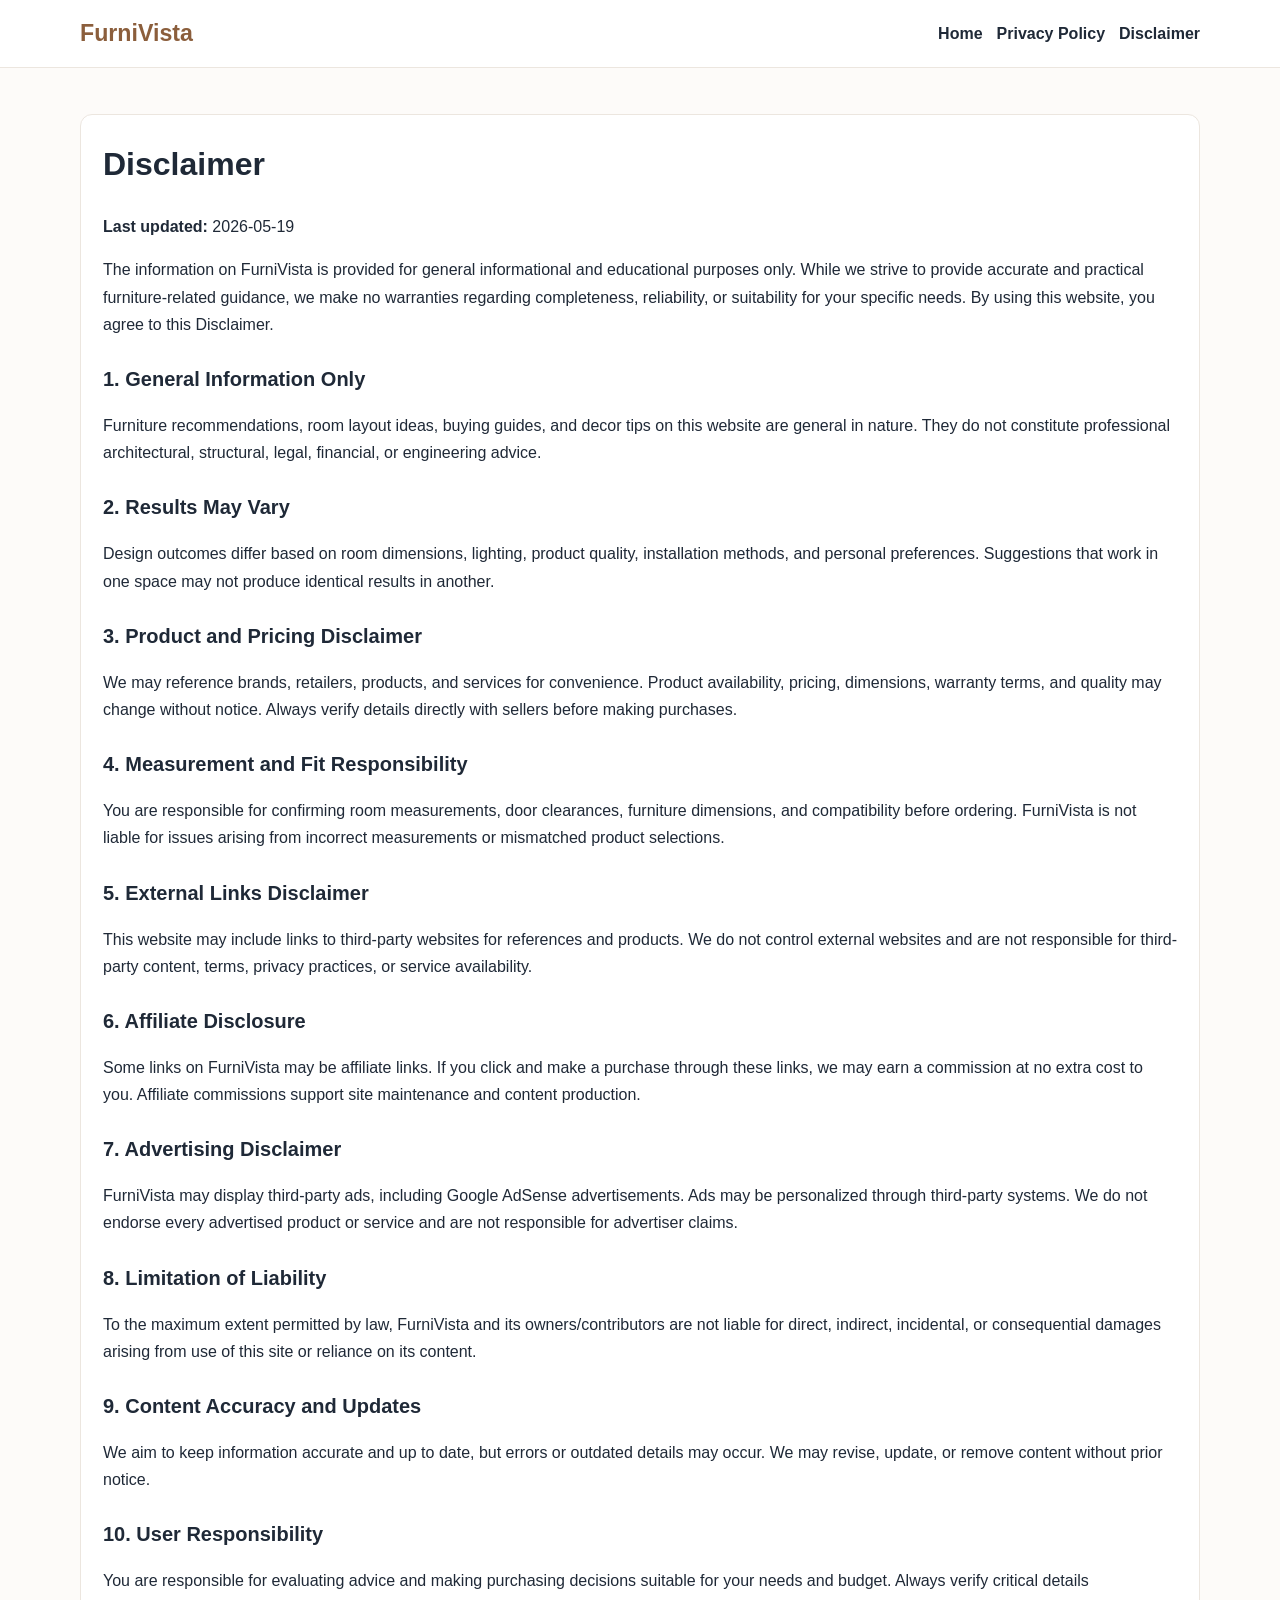
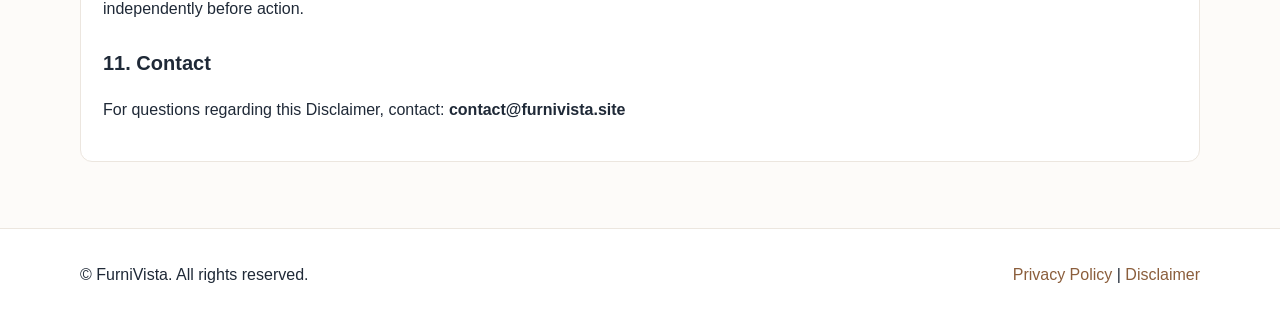
<file: public/disclaimer.html>
<!DOCTYPE html>
<html lang="en">
<head>
  <meta charset="UTF-8" />
  <meta name="viewport" content="width=device-width, initial-scale=1.0" />
  <title>Disclaimer | FurniVista</title>
  <meta name="description" content="Read the FurniVista Disclaimer regarding furniture advice, product references, affiliate links, ads, and liability limits." />
  <meta name="robots" content="index, follow" />
  <link rel="canonical" href="https://furnivista.site/disclaimer.html" />
  <link rel="stylesheet" href="styles.css" />
</head>
<body>
  <header class="site-header">
    <div class="container nav-wrap">
      <a class="logo" href="index.html">FurniVista</a>
      <nav>
        <ul class="nav-links">
          <li><a href="index.html">Home</a></li>
          <li><a href="privacy-policy.html">Privacy Policy</a></li>
          <li><a href="disclaimer.html">Disclaimer</a></li>
        </ul>
      </nav>
    </div>
  </header>

  <main class="section">
    <div class="container legal">
      <h1>Disclaimer</h1>
      <p><strong>Last updated:</strong> 2026-05-19</p>

      <p>
        The information on FurniVista is provided for general informational and educational purposes only.
        While we strive to provide accurate and practical furniture-related guidance, we make no warranties regarding
        completeness, reliability, or suitability for your specific needs. By using this website, you agree to this Disclaimer.
      </p>

      <h2>1. General Information Only</h2>
      <p>
        Furniture recommendations, room layout ideas, buying guides, and decor tips on this website are general in nature.
        They do not constitute professional architectural, structural, legal, financial, or engineering advice.
      </p>

      <h2>2. Results May Vary</h2>
      <p>
        Design outcomes differ based on room dimensions, lighting, product quality, installation methods, and personal preferences.
        Suggestions that work in one space may not produce identical results in another.
      </p>

      <h2>3. Product and Pricing Disclaimer</h2>
      <p>
        We may reference brands, retailers, products, and services for convenience.
        Product availability, pricing, dimensions, warranty terms, and quality may change without notice.
        Always verify details directly with sellers before making purchases.
      </p>

      <h2>4. Measurement and Fit Responsibility</h2>
      <p>
        You are responsible for confirming room measurements, door clearances, furniture dimensions,
        and compatibility before ordering. FurniVista is not liable for issues arising from incorrect measurements
        or mismatched product selections.
      </p>

      <h2>5. External Links Disclaimer</h2>
      <p>
        This website may include links to third-party websites for references and products.
        We do not control external websites and are not responsible for third-party content,
        terms, privacy practices, or service availability.
      </p>

      <h2>6. Affiliate Disclosure</h2>
      <p>
        Some links on FurniVista may be affiliate links. If you click and make a purchase through these links,
        we may earn a commission at no extra cost to you. Affiliate commissions support site maintenance and content production.
      </p>

      <h2>7. Advertising Disclaimer</h2>
      <p>
        FurniVista may display third-party ads, including Google AdSense advertisements.
        Ads may be personalized through third-party systems. We do not endorse every advertised product or service
        and are not responsible for advertiser claims.
      </p>

      <h2>8. Limitation of Liability</h2>
      <p>
        To the maximum extent permitted by law, FurniVista and its owners/contributors are not liable for direct,
        indirect, incidental, or consequential damages arising from use of this site or reliance on its content.
      </p>

      <h2>9. Content Accuracy and Updates</h2>
      <p>
        We aim to keep information accurate and up to date, but errors or outdated details may occur.
        We may revise, update, or remove content without prior notice.
      </p>

      <h2>10. User Responsibility</h2>
      <p>
        You are responsible for evaluating advice and making purchasing decisions suitable for your needs and budget.
        Always verify critical details independently before action.
      </p>

      <h2>11. Contact</h2>
      <p>
        For questions regarding this Disclaimer, contact:
        <strong>contact@furnivista.site</strong>
      </p>
    </div>
  </main>

  <footer class="site-footer">
    <div class="container footer-grid">
      <p>© <span id="year"></span> FurniVista. All rights reserved.</p>
      <p>
        <a href="privacy-policy.html">Privacy Policy</a> |
        <a href="disclaimer.html">Disclaimer</a>
      </p>
    </div>
  </footer>
</body>
</html>
</file>
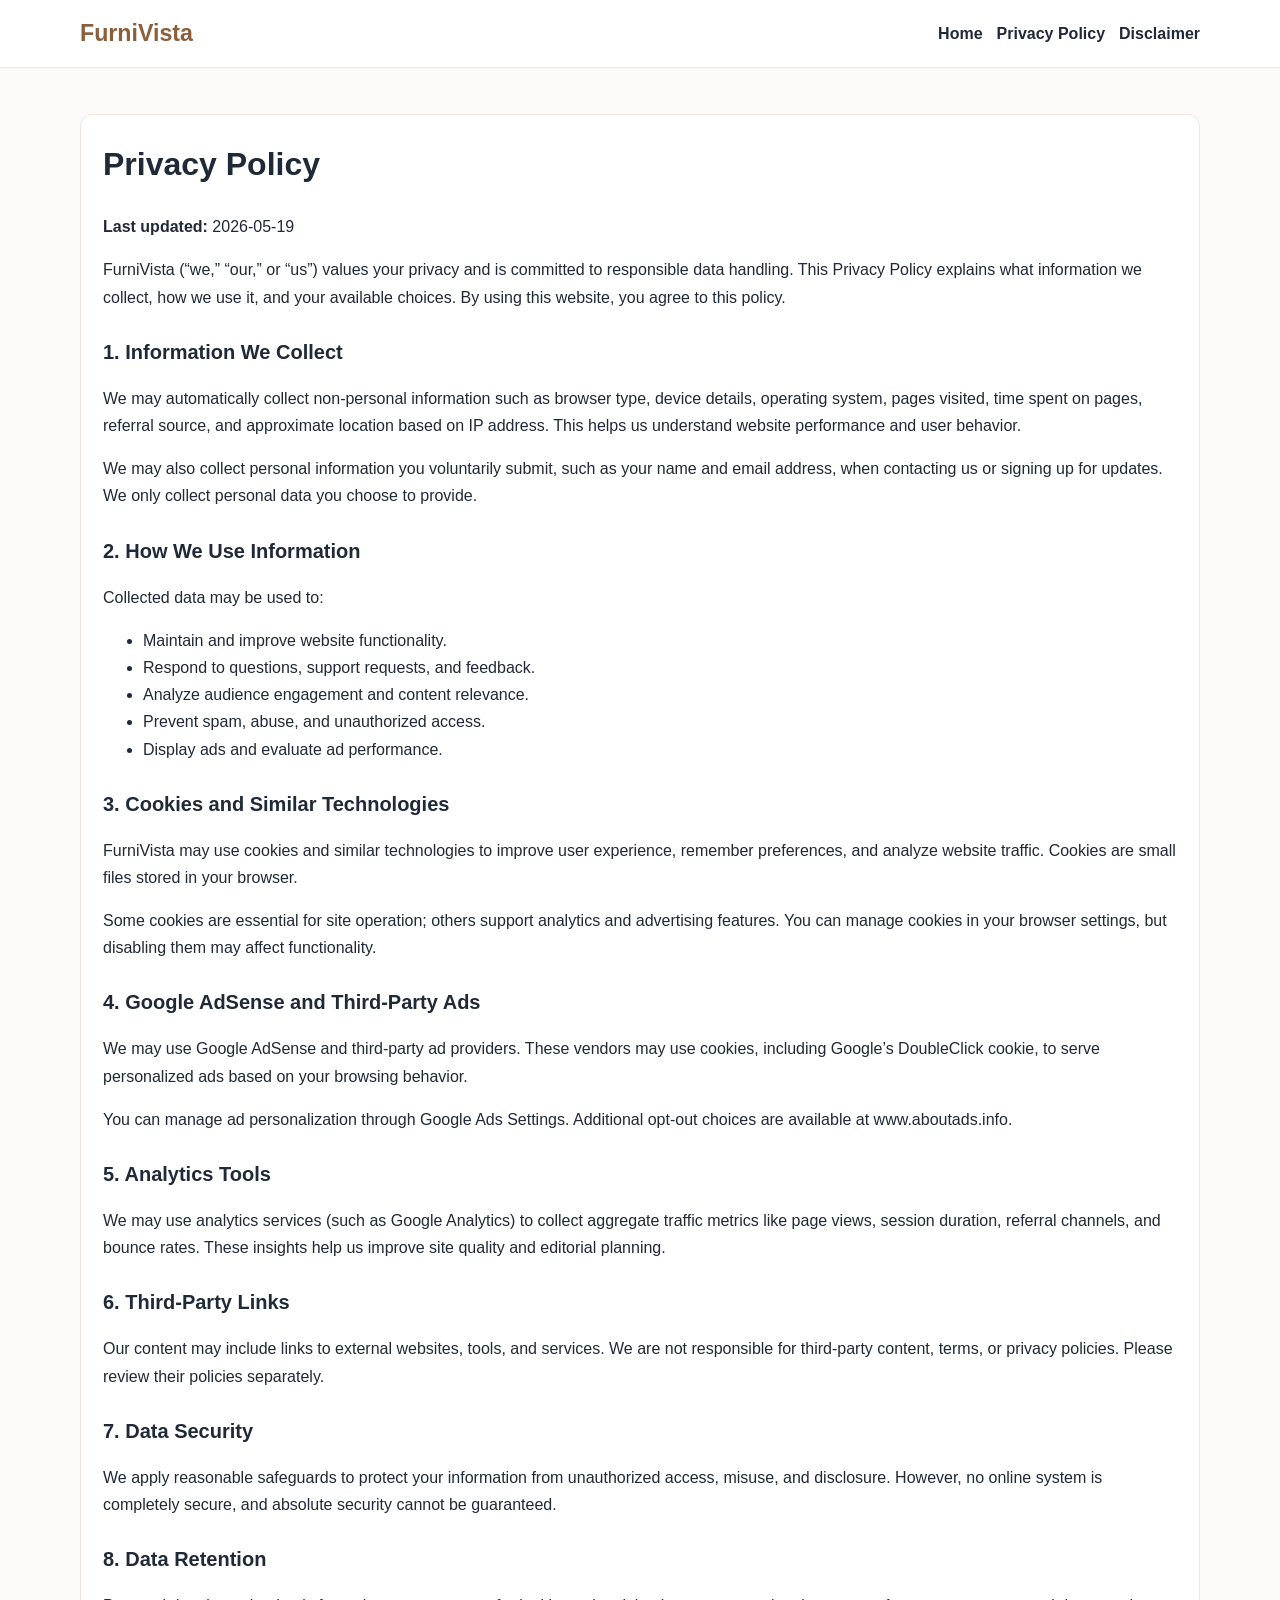
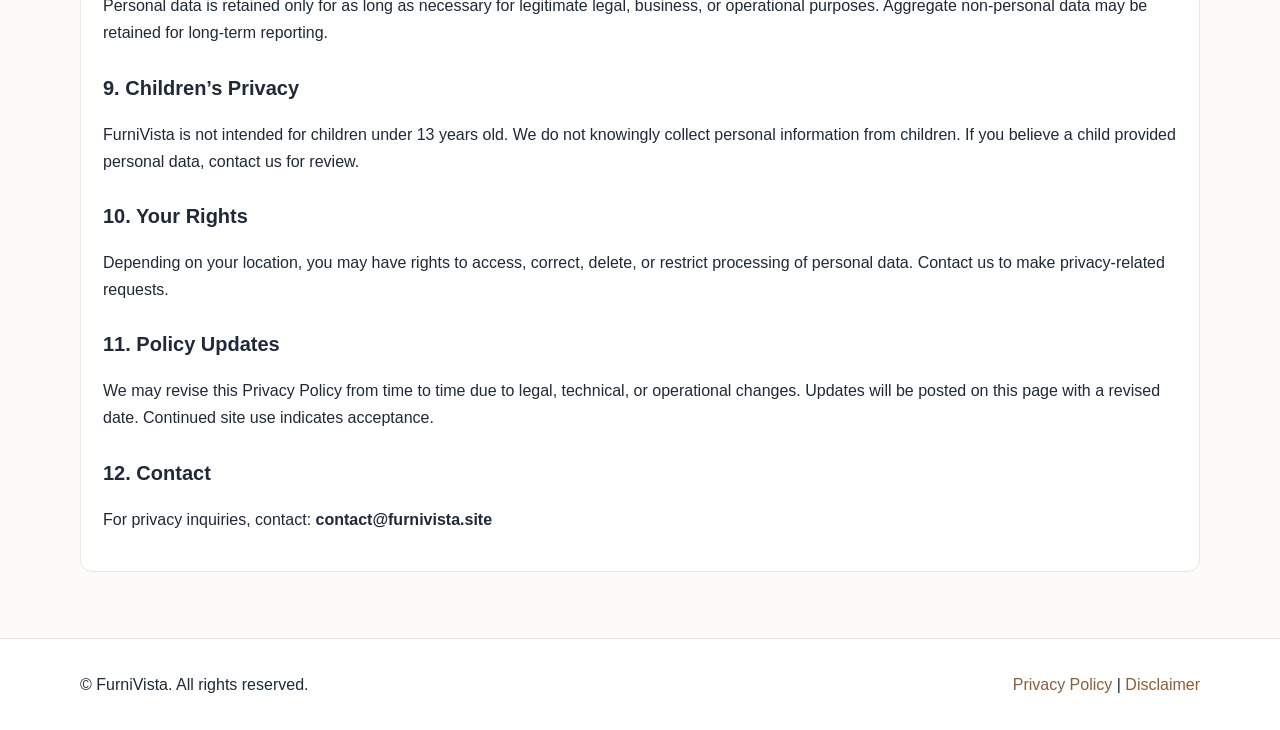
<file: public/privacy-policy.html>
<!DOCTYPE html>
<html lang="en">
<head>
  <meta charset="UTF-8" />
  <meta name="viewport" content="width=device-width, initial-scale=1.0" />
  <title>Privacy Policy | FurniVista</title>
  <meta name="description" content="Read FurniVista Privacy Policy for details on cookies, analytics, third-party ads, and personal data rights." />
  <meta name="robots" content="index, follow" />
  <link rel="canonical" href="https://furnivista.site/privacy-policy.html" />
  <link rel="stylesheet" href="styles.css" />
</head>
<body>
  <header class="site-header">
    <div class="container nav-wrap">
      <a class="logo" href="index.html">FurniVista</a>
      <nav>
        <ul class="nav-links">
          <li><a href="index.html">Home</a></li>
          <li><a href="privacy-policy.html">Privacy Policy</a></li>
          <li><a href="disclaimer.html">Disclaimer</a></li>
        </ul>
      </nav>
    </div>
  </header>

  <main class="section">
    <div class="container legal">
      <h1>Privacy Policy</h1>
      <p><strong>Last updated:</strong> 2026-05-19</p>

      <p>
        FurniVista (“we,” “our,” or “us”) values your privacy and is committed to responsible data handling.
        This Privacy Policy explains what information we collect, how we use it, and your available choices.
        By using this website, you agree to this policy.
      </p>

      <h2>1. Information We Collect</h2>
      <p>
        We may automatically collect non-personal information such as browser type, device details,
        operating system, pages visited, time spent on pages, referral source, and approximate location
        based on IP address. This helps us understand website performance and user behavior.
      </p>
      <p>
        We may also collect personal information you voluntarily submit, such as your name and email address,
        when contacting us or signing up for updates. We only collect personal data you choose to provide.
      </p>

      <h2>2. How We Use Information</h2>
      <p>Collected data may be used to:</p>
      <ul>
        <li>Maintain and improve website functionality.</li>
        <li>Respond to questions, support requests, and feedback.</li>
        <li>Analyze audience engagement and content relevance.</li>
        <li>Prevent spam, abuse, and unauthorized access.</li>
        <li>Display ads and evaluate ad performance.</li>
      </ul>

      <h2>3. Cookies and Similar Technologies</h2>
      <p>
        FurniVista may use cookies and similar technologies to improve user experience,
        remember preferences, and analyze website traffic. Cookies are small files stored in your browser.
      </p>
      <p>
        Some cookies are essential for site operation; others support analytics and advertising features.
        You can manage cookies in your browser settings, but disabling them may affect functionality.
      </p>

      <h2>4. Google AdSense and Third-Party Ads</h2>
      <p>
        We may use Google AdSense and third-party ad providers. These vendors may use cookies,
        including Google’s DoubleClick cookie, to serve personalized ads based on your browsing behavior.
      </p>
      <p>
        You can manage ad personalization through Google Ads Settings.
        Additional opt-out choices are available at www.aboutads.info.
      </p>

      <h2>5. Analytics Tools</h2>
      <p>
        We may use analytics services (such as Google Analytics) to collect aggregate traffic metrics
        like page views, session duration, referral channels, and bounce rates.
        These insights help us improve site quality and editorial planning.
      </p>

      <h2>6. Third-Party Links</h2>
      <p>
        Our content may include links to external websites, tools, and services.
        We are not responsible for third-party content, terms, or privacy policies.
        Please review their policies separately.
      </p>

      <h2>7. Data Security</h2>
      <p>
        We apply reasonable safeguards to protect your information from unauthorized access,
        misuse, and disclosure. However, no online system is completely secure, and absolute security cannot be guaranteed.
      </p>

      <h2>8. Data Retention</h2>
      <p>
        Personal data is retained only for as long as necessary for legitimate legal, business,
        or operational purposes. Aggregate non-personal data may be retained for long-term reporting.
      </p>

      <h2>9. Children’s Privacy</h2>
      <p>
        FurniVista is not intended for children under 13 years old.
        We do not knowingly collect personal information from children.
        If you believe a child provided personal data, contact us for review.
      </p>

      <h2>10. Your Rights</h2>
      <p>
        Depending on your location, you may have rights to access, correct, delete,
        or restrict processing of personal data. Contact us to make privacy-related requests.
      </p>

      <h2>11. Policy Updates</h2>
      <p>
        We may revise this Privacy Policy from time to time due to legal, technical, or operational changes.
        Updates will be posted on this page with a revised date. Continued site use indicates acceptance.
      </p>

      <h2>12. Contact</h2>
      <p>
        For privacy inquiries, contact:
        <strong>contact@furnivista.site</strong>
      </p>
    </div>
  </main>

  <footer class="site-footer">
    <div class="container footer-grid">
      <p>© <span id="year"></span> FurniVista. All rights reserved.</p>
      <p>
        <a href="privacy-policy.html">Privacy Policy</a> |
        <a href="disclaimer.html">Disclaimer</a>
      </p>
    </div>
  </footer>
</body>
</html>
</file>
<file: public/styles.css>
:root {
  --bg: #fdfbf9;
  --text: #1f2937;
  --muted: #667085;
  --brand: #8b5e3c;
  --brand-dark: #6f4a30;
  --card: #ffffff;
  --border: #ece6df;
}

* { box-sizing: border-box; }

body {
  margin: 0;
  font-family: Arial, Helvetica, sans-serif;
  line-height: 1.7;
  color: var(--text);
  background: var(--bg);
}

.container {
  width: min(1120px, 92%);
  margin: 0 auto;
}

.site-header {
  position: sticky;
  top: 0;
  z-index: 99;
  background: #fff;
  border-bottom: 1px solid var(--border);
}

.nav-wrap {
  display: flex;
  justify-content: space-between;
  align-items: center;
  gap: 12px;
  padding: 14px 0;
}

.logo {
  color: var(--brand);
  text-decoration: none;
  font-size: 1.45rem;
  font-weight: 700;
}

.nav-links {
  list-style: none;
  display: flex;
  gap: 14px;
  margin: 0;
  padding: 0;
  flex-wrap: wrap;
}

.nav-links a {
  text-decoration: none;
  color: var(--text);
  font-weight: 600;
}

.nav-links a:hover { color: var(--brand); }

.hero { padding: 48px 0; }

.hero-grid {
  display: grid;
  grid-template-columns: 1.1fr 1fr;
  gap: 24px;
  align-items: center;
}

.hero h1 {
  margin: 0 0 12px;
  font-size: clamp(2rem, 4.2vw, 3rem);
  line-height: 1.2;
}

.hero p {
  color: var(--muted);
  margin-bottom: 20px;
}

.hero img {
  width: 100%;
  height: 390px;
  object-fit: cover;
  border-radius: 14px;
  border: 1px solid var(--border);
}

.btn {
  display: inline-block;
  background: var(--brand);
  color: #fff;
  text-decoration: none;
  font-weight: 700;
  padding: 10px 18px;
  border-radius: 8px;
}

.btn:hover { background: var(--brand-dark); }

.section { padding: 46px 0; }

.alt {
  background: #fff;
  border-top: 1px solid var(--border);
  border-bottom: 1px solid var(--border);
}

h2 {
  margin: 0 0 16px;
  font-size: 1.8rem;
}

.card-grid {
  display: grid;
  grid-template-columns: repeat(3, 1fr);
  gap: 18px;
}

.card {
  background: var(--card);
  border: 1px solid var(--border);
  border-radius: 12px;
  overflow: hidden;
}

.card img {
  width: 100%;
  height: 220px;
  object-fit: cover;
}

.card-body { padding: 14px; }

.card-body h3 { margin: 0 0 8px; }

.card-body p { margin: 0; color: var(--muted); }

.two-col {
  display: grid;
  grid-template-columns: 1fr 1fr;
  gap: 22px;
  align-items: center;
}

.two-col img {
  width: 100%;
  height: 330px;
  object-fit: cover;
  border-radius: 12px;
  border: 1px solid var(--border);
}

.tips-list { margin: 0; padding-left: 20px; }

.ads-note .ad-box {
  margin-top: 10px;
  padding: 24px;
  border: 2px dashed #d3d3d3;
  border-radius: 10px;
  background: #fafafa;
  color: #666;
  text-align: center;
}

.legal {
  background: #fff;
  border: 1px solid var(--border);
  border-radius: 12px;
  padding: 22px;
}

.legal h1 { margin-top: 0; }

.legal h2 { margin-top: 24px; font-size: 1.25rem; }

.site-footer {
  margin-top: 20px;
  background: #fff;
  border-top: 1px solid var(--border);
}

.footer-grid {
  display: flex;
  justify-content: space-between;
  align-items: center;
  gap: 12px;
  flex-wrap: wrap;
  padding: 16px 0;
}

.site-footer a { text-decoration: none; color: var(--brand); }

@media (max-width: 920px) {
  .hero-grid, .two-col { grid-template-columns: 1fr; }
  .hero img { height: 320px; }
  .card-grid { grid-template-columns: 1fr 1fr; }
}

@media (max-width: 620px) {
  .card-grid { grid-template-columns: 1fr; }
  .nav-links { gap: 10px; font-size: 0.95rem; }
}
</file>
